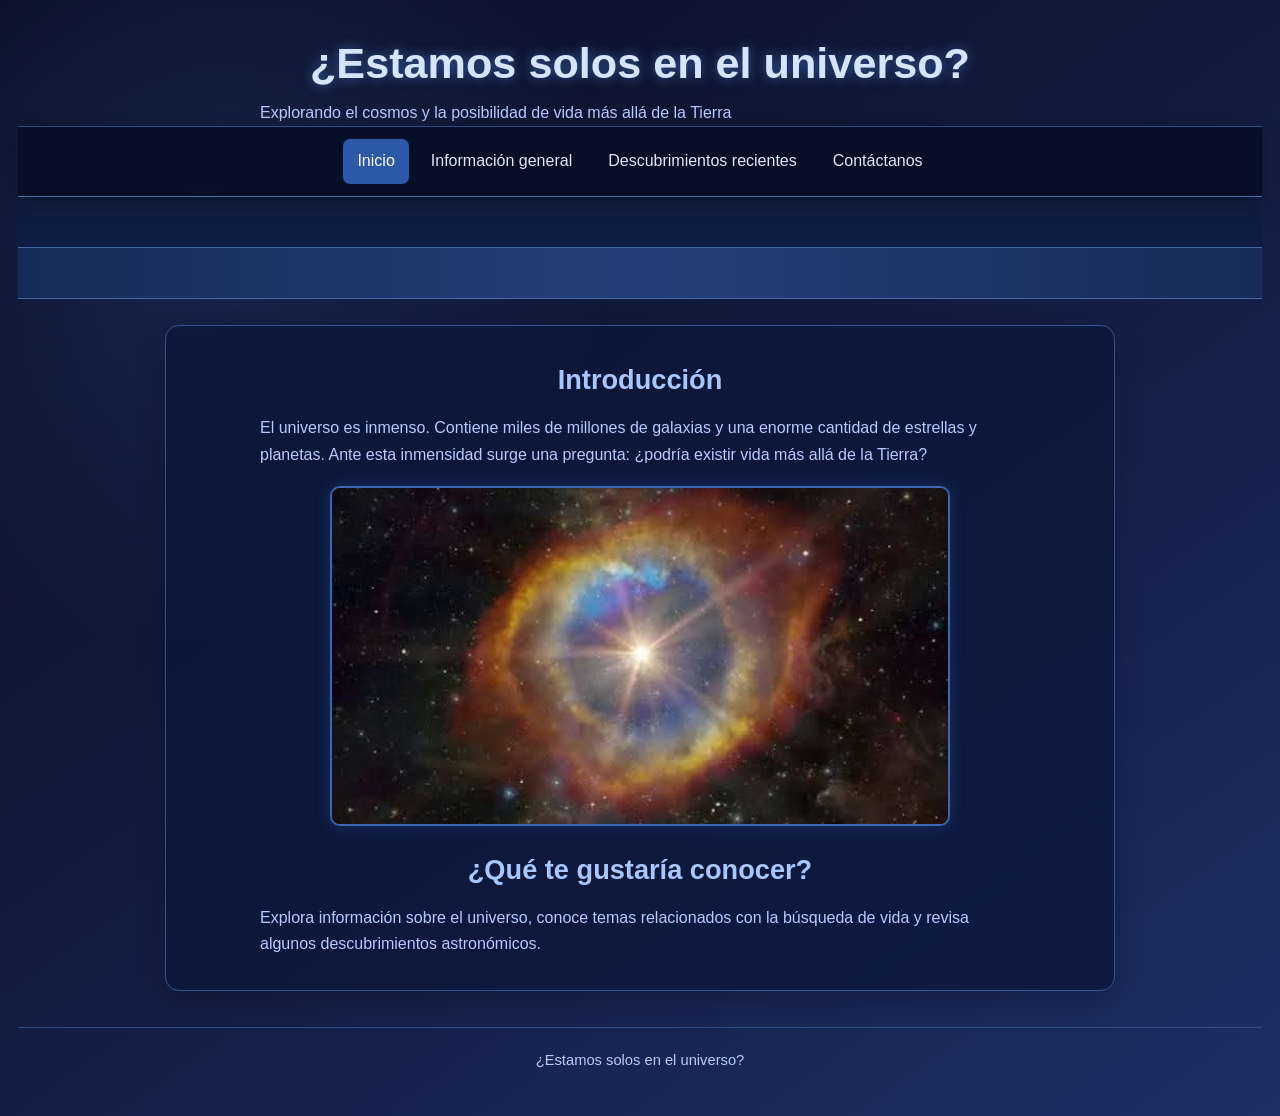
<file: index.html>
<!DOCTYPE html>
<html lang="es">
<head>
  <meta charset="UTF-8">
  <meta name="viewport" content="width=device-width, initial-scale=1.0">
  <meta name="description" content="Un sitio educativo sobre el universo y la búsqueda de vida fuera de la Tierra.">
  <title>Inicio | ¿Estamos solos en el universo?</title>
  <link rel="stylesheet" href="estilos.css">
</head>
<body>
  <header class="encabezado">
    <h1>¿Estamos solos en el universo?</h1>
    <p>Explorando el cosmos y la posibilidad de vida más allá de la Tierra</p>

  <nav class="menu" aria-label="Navegación principal">
    <a href="index.html" aria-current="page">Inicio</a>
    <a href="general.html">Información general</a>
    <a href="descubrimientos.html">Descubrimientos recientes</a>
    <a href="contacto.html">Contáctanos</a>
  </nav>
<div class="marquee">
    <span>🌌 BIENVENIDOS A EL UNIVERSO 🚀 DESCUBRE LOS MISTERIOS DEL ESPACIO ✨</span>
</div>
<div class="marquee marquee-secundaria">
    <span>✨ MIRA HACIA LAS ESTRELLAS • CADA DESCUBRIMIENTO ABRE UNA NUEVA PREGUNTA</span>
</div>
  <main class="contenedor">
    <section class="panel">
      <h2>Introducción</h2>
      <p>El universo es inmenso. Contiene miles de millones de galaxias y una enorme cantidad de estrellas y planetas. Ante esta inmensidad surge una pregunta: ¿podría existir vida más allá de la Tierra?</p>
      <img class="imagen-principal" src="universo.jpg" alt="Vista del espacio con estrellas y galaxias">
      <h2>¿Qué te gustaría conocer?</h2>
      <p>Explora información sobre el universo, conoce temas relacionados con la búsqueda de vida y revisa algunos descubrimientos astronómicos.</p>
</section>
  </main>

  <footer><p>¿Estamos solos en el universo?</p></footer>
</body>
</html>
</file>
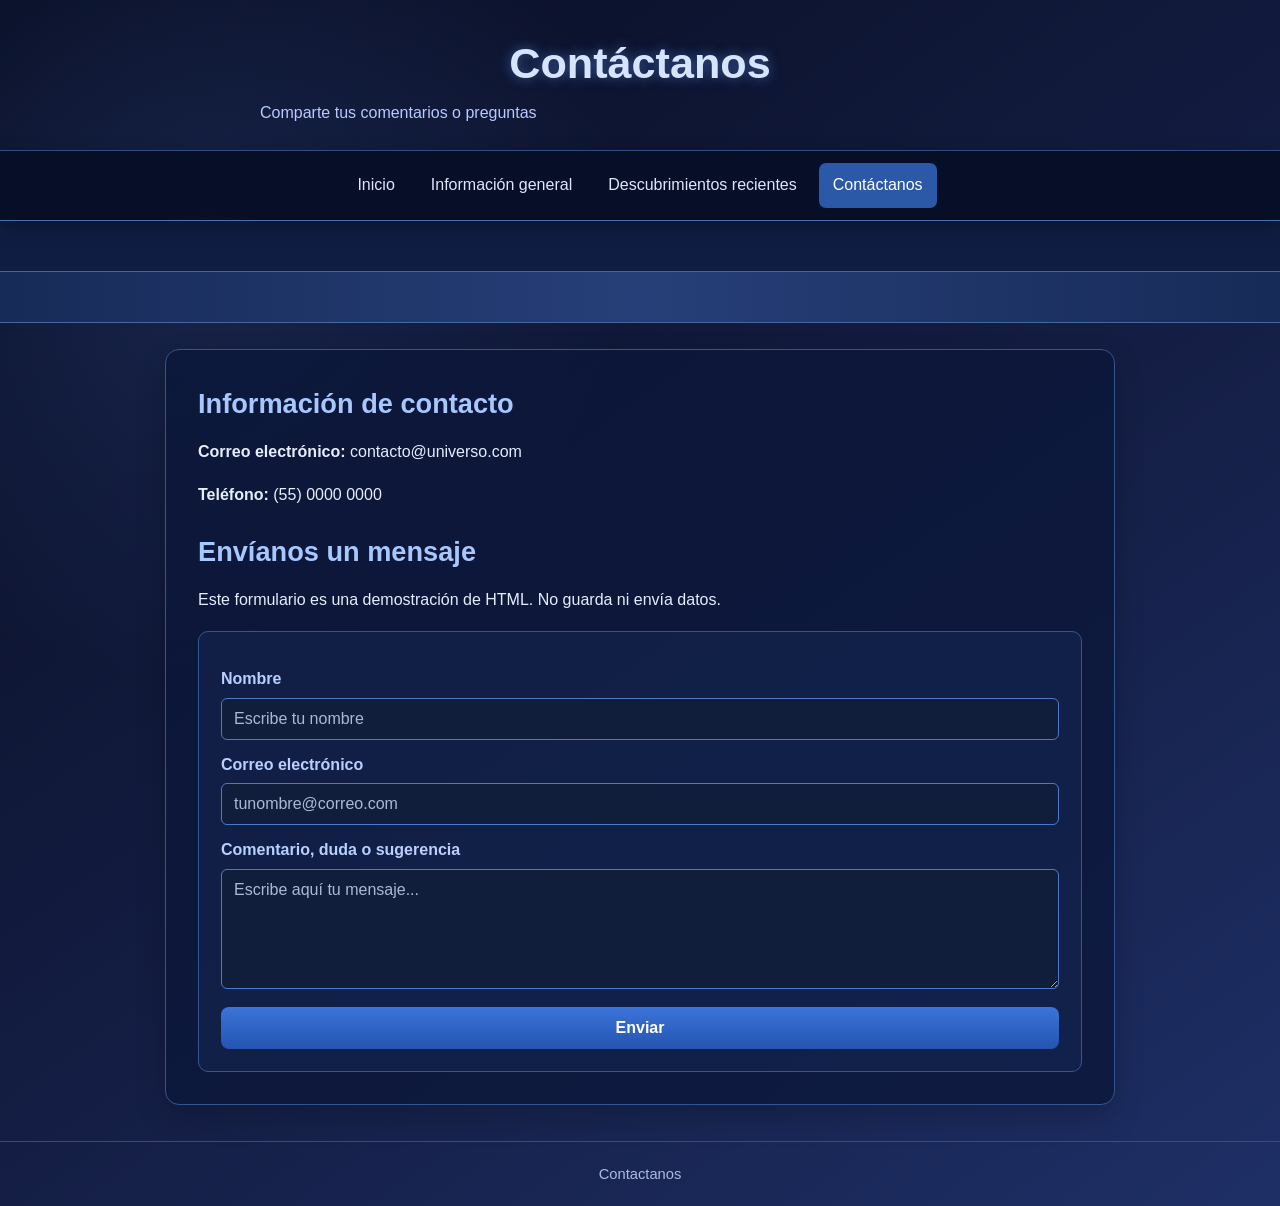
<file: contacto.html>
<!DOCTYPE html>
<html lang="es">
<head>
  <meta charset="UTF-8">
  <meta name="viewport" content="width=device-width, initial-scale=1.0">
  <meta name="description" content="Formulario demostrativo para comentarios y preguntas sobre el universo.">
  <title>Contáctanos | El universo</title>
  <link rel="stylesheet" href="estilos.css">
</head>
<body>
  <header class="encabezado">
    <h1>Contáctanos</h1>
    <p>Comparte tus comentarios o preguntas</p>
  </header>

  <nav class="menu" aria-label="Navegación principal">
    <a href="index.html">Inicio</a>
    <a href="general.html">Información general</a>
    <a href="descubrimientos.html">Descubrimientos recientes</a>
    <a href="contacto.html" aria-current="page">Contáctanos</a>
  </nav>
<div class="marquee">
    <span>🌌 BIENVENIDOS A EL UNIVERSO 🚀 DESCUBRE LOS MISTERIOS DEL ESPACIO ✨</span>
</div>
<div class="marquee marquee-secundaria">
    <span>💫 ¿TIENES CURIOSIDAD POR EL UNIVERSO? COMPARTE TUS PREGUNTAS</span>
</div>
  <main class="contenedor">
<section class="panel">
      <h2>Información de contacto</h2>
      <p><strong>Correo electrónico:</strong> contacto@universo.com</p>
      <p><strong>Teléfono:</strong> (55) 0000 0000</p>

      <h2>Envíanos un mensaje</h2>
      <p>Este formulario es una demostración de HTML. No guarda ni envía datos.</p>

      <form action="#" method="get" onsubmit="event.preventDefault(); alert('Formulario de demostración: los datos no se enviaron ni se guardaron.');">
        <label for="nombre">Nombre</label>
        <input type="text" id="nombre" name="nombre" placeholder="Escribe tu nombre" required>

        <label for="correo">Correo electrónico</label>
        <input type="email" id="correo" name="correo" placeholder="tunombre@correo.com" required>

        <label for="comentario">Comentario, duda o sugerencia</label>
        <textarea id="comentario" name="comentario" rows="5" placeholder="Escribe aquí tu mensaje..." required></textarea>

        <button class="btn" type="submit">Enviar</button>
      </form>
</section>
  </main>

  <footer><p>Contactanos</p></footer>
</body>
</html>
</file>
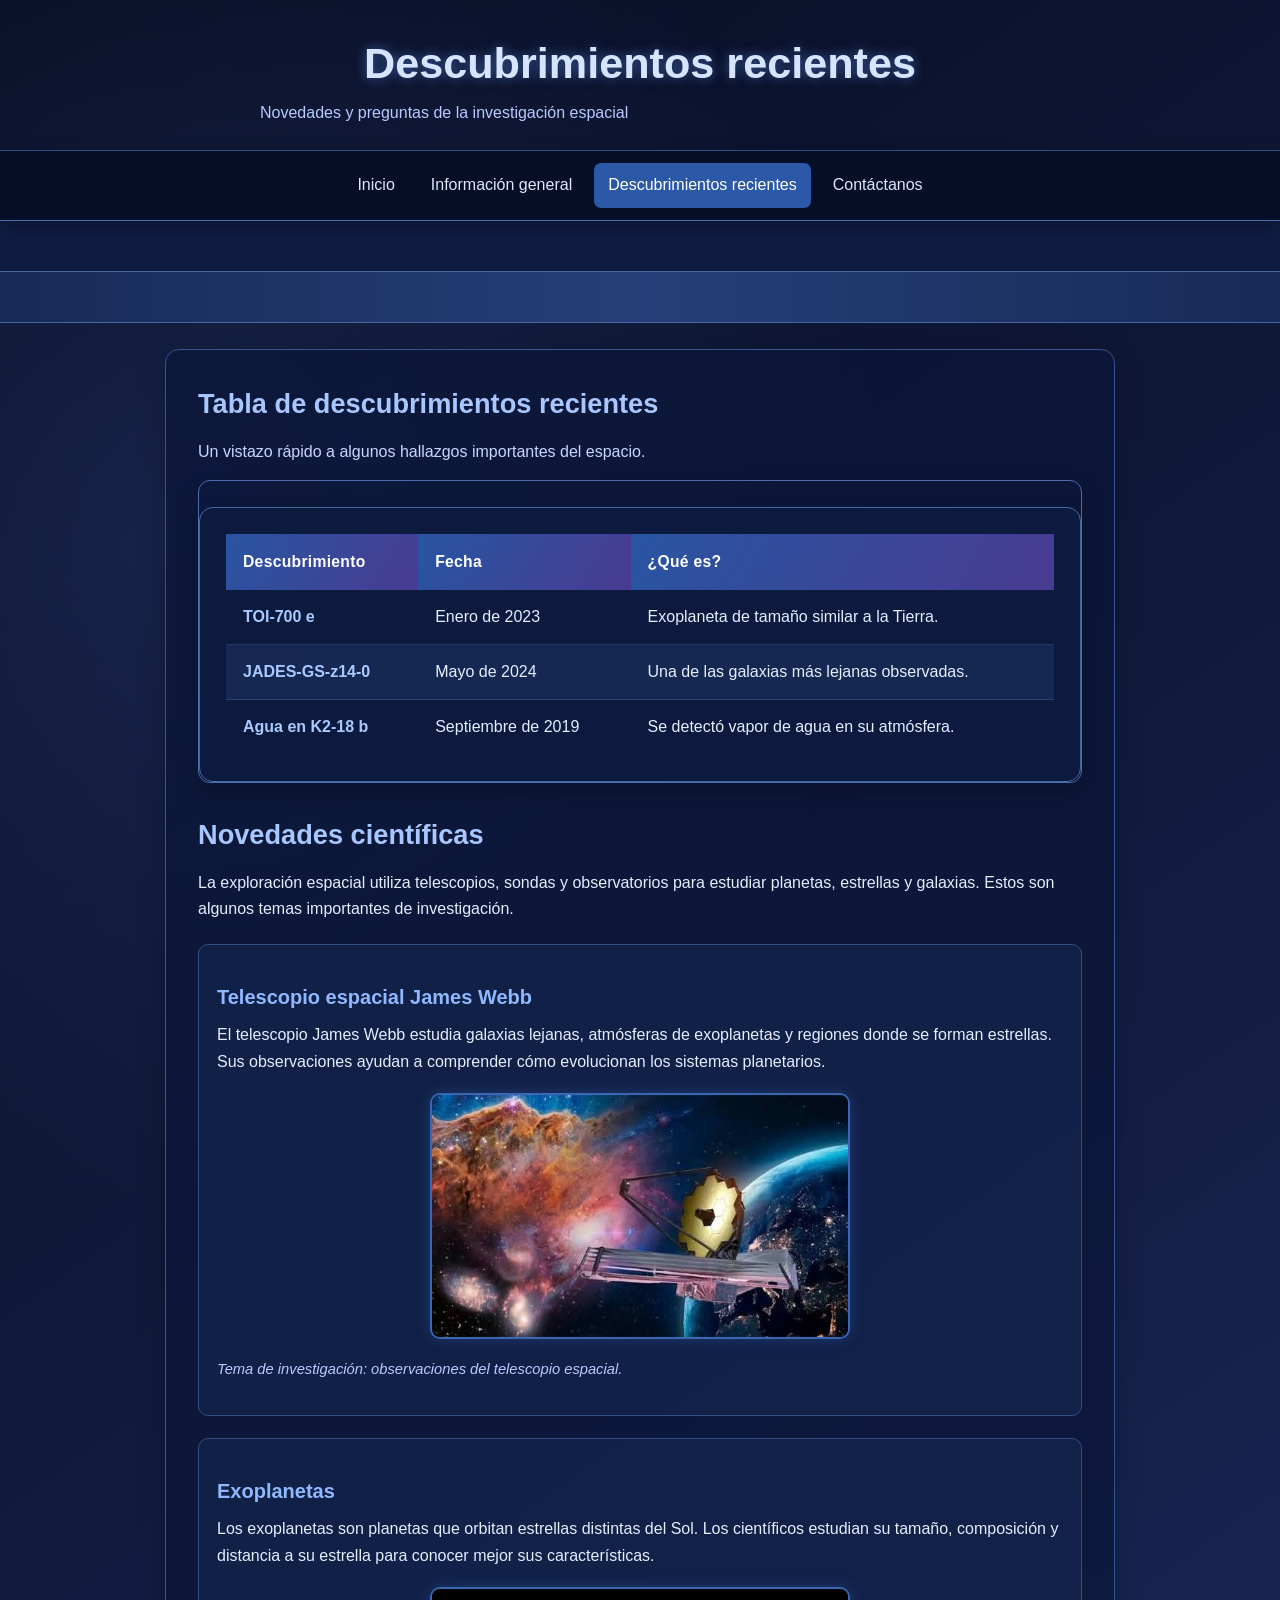
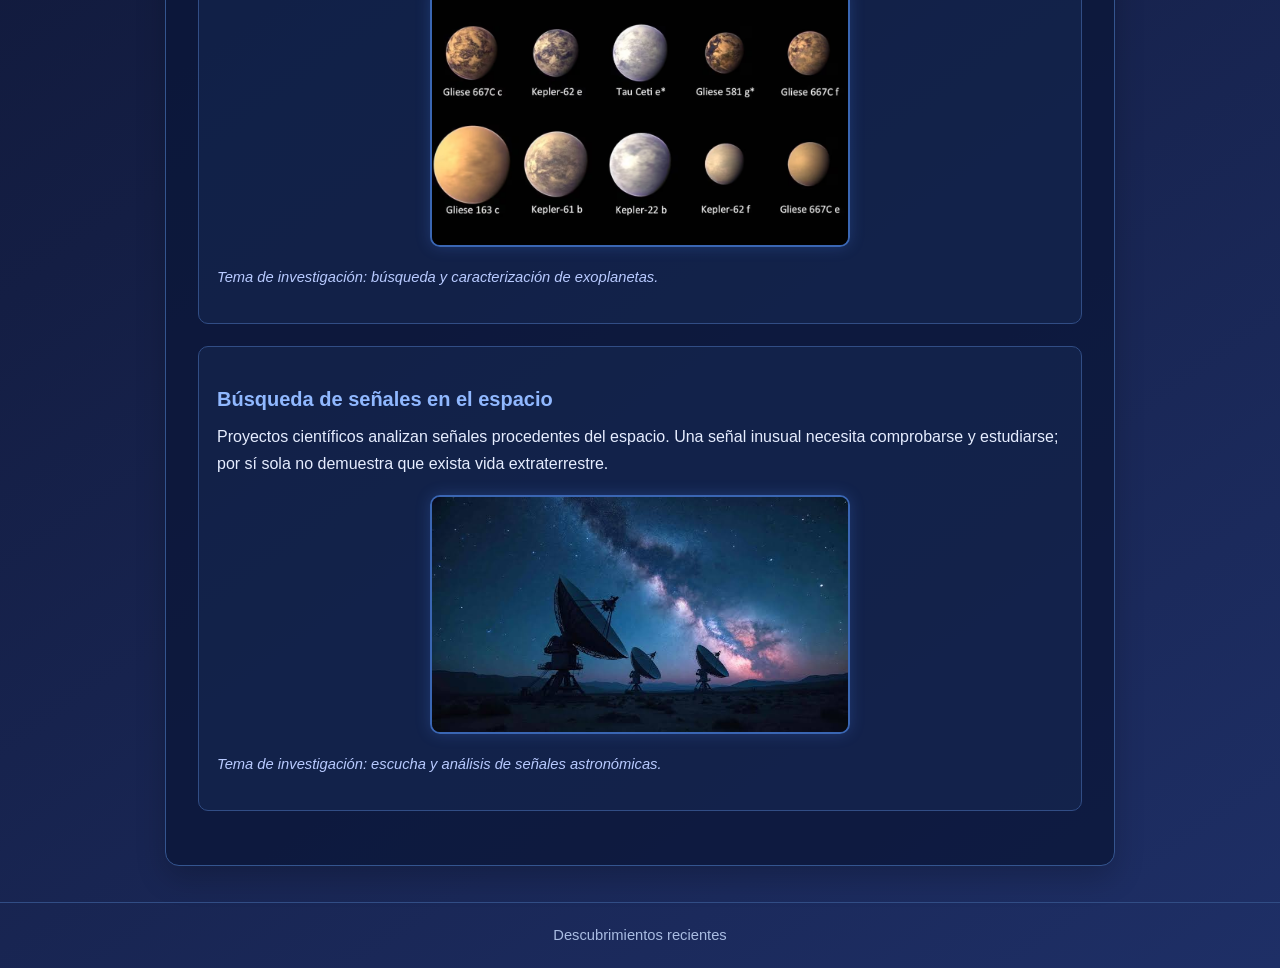
<file: descubrimientos.html>
<!DOCTYPE html>
<html lang="es">
<head>
  <meta charset="UTF-8">
  <meta name="viewport" content="width=device-width, initial-scale=1.0">
  <meta name="description" content="Temas y avances científicos relacionados con la exploración espacial.">
  <title>Descubrimientos recientes | El universo</title>
  <link rel="stylesheet" href="estilos.css">
</head>
<body>
  <header class="encabezado">
    <h1>Descubrimientos recientes</h1>
    <p>Novedades y preguntas de la investigación espacial</p>
  </header>

  <nav class="menu" aria-label="Navegación principal">
    <a href="index.html">Inicio</a>
    <a href="general.html">Información general</a>
    <a href="descubrimientos.html" aria-current="page">Descubrimientos recientes</a>
    <a href="contacto.html">Contáctanos</a>
  </nav>
<div class="marquee">
    <span>🌌 BIENVENIDOS A EL UNIVERSO 🚀 DESCUBRE LOS MISTERIOS DEL ESPACIO ✨</span>
</div>
<div class="marquee marquee-secundaria">
    <span>🔭 EXPLORACIÓN ESPACIAL • NUEVOS HALLAZGOS • FECHAS QUE MARCAN LA HISTORIA</span>
</div>
  <main class="contenedor">
<section class="panel">
      <h2>Tabla de descubrimientos recientes</h2>
      <p class="intro-tabla">Un vistazo rápido a algunos hallazgos importantes del espacio.</p>
      <div class="tabla-contenedor">
        <table class="tabla-descubrimientos">
          <thead>
            <tr>
              <th>Descubrimiento</th>
              <th>Fecha</th>
              <th>¿Qué es?</th>
            </tr>
          </thead>
          <tbody>
            <tr>
              <td>TOI-700 e</td>
              <td>Enero de 2023</td>
              <td>Exoplaneta de tamaño similar a la Tierra.</td>
            </tr>
            <tr>
              <td>JADES-GS-z14-0</td>
              <td>Mayo de 2024</td>
              <td>Una de las galaxias más lejanas observadas.</td>
            </tr>
            <tr>
              <td>Agua en K2-18 b</td>
              <td>Septiembre de 2019</td>
              <td>Se detectó vapor de agua en su atmósfera.</td>
            </tr>
          </tbody>
        </table>
      </div>

      <h2>Novedades científicas</h2>
      <p>La exploración espacial utiliza telescopios, sondas y observatorios para estudiar planetas, estrellas y galaxias. Estos son algunos temas importantes de investigación.</p>

      <article class="entrada-noticia">
        <h3>Telescopio espacial James Webb</h3>
        <p>El telescopio James Webb estudia galaxias lejanas, atmósferas de exoplanetas y regiones donde se forman estrellas. Sus observaciones ayudan a comprender cómo evolucionan los sistemas planetarios.</p>
        <img src="telescopio.jpg" alt="Telescopio espacial observando el universo">
        <p class="nota">Tema de investigación: observaciones del telescopio espacial.</p>
      </article>

      <article class="entrada-noticia">
        <h3>Exoplanetas</h3>
        <p>Los exoplanetas son planetas que orbitan estrellas distintas del Sol. Los científicos estudian su tamaño, composición y distancia a su estrella para conocer mejor sus características.</p>
        <img src="exoplaneta.jpg" alt="Ilustración de un planeta fuera del sistema solar">
        <p class="nota">Tema de investigación: búsqueda y caracterización de exoplanetas.</p>
      </article>

      <article class="entrada-noticia">
        <h3>Búsqueda de señales en el espacio</h3>
        <p>Proyectos científicos analizan señales procedentes del espacio. Una señal inusual necesita comprobarse y estudiarse; por sí sola no demuestra que exista vida extraterrestre.</p>
        <img src="senales.jpg" alt="Radiotelescopio apuntando hacia el cielo nocturno">
        <p class="nota">Tema de investigación: escucha y análisis de señales astronómicas.</p>
      </article>
</section>
  </main>

  <footer><p>Descubrimientos recientes</p></footer>
</body>
</html>
</file>
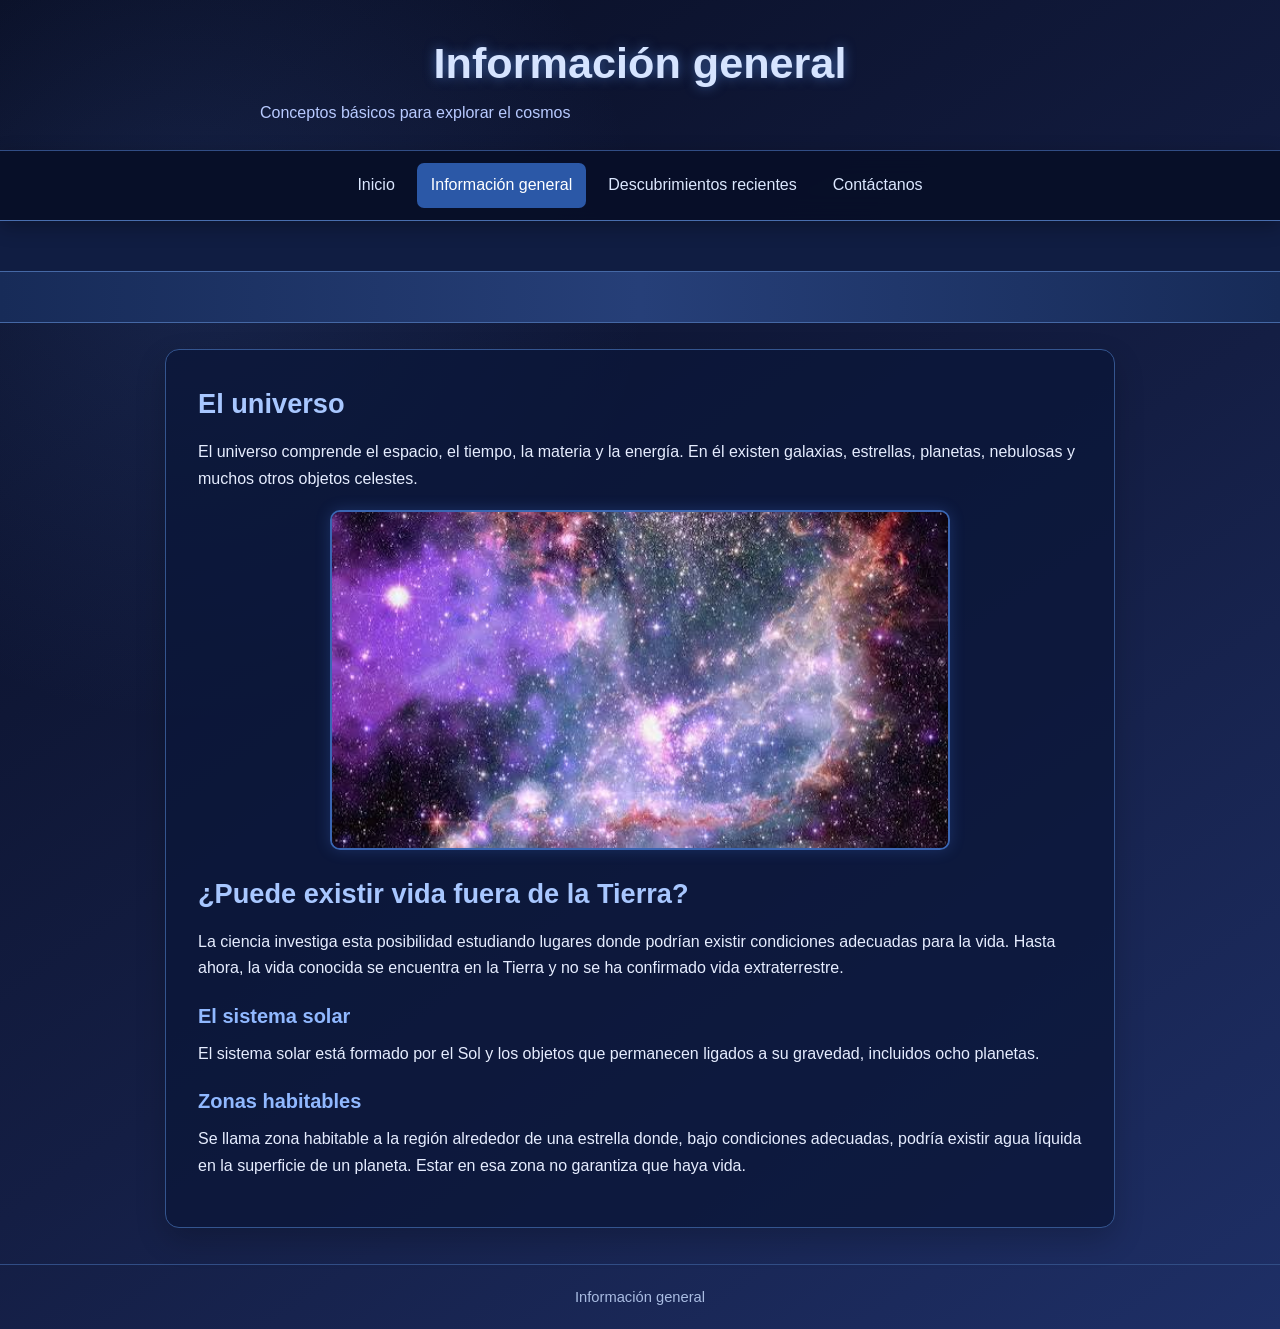
<file: general.html>
<!DOCTYPE html>
<html lang="es">
<head>
  <meta charset="UTF-8">
  <meta name="viewport" content="width=device-width, initial-scale=1.0">
  <meta name="description" content="Información introductoria sobre el universo y la posibilidad de vida extraterrestre.">
  <title>Información general | El universo</title>
  <link rel="stylesheet" href="estilos.css">
</head>
<body>
  <header class="encabezado">
    <h1>Información general</h1>
    <p>Conceptos básicos para explorar el cosmos</p>
  </header>

  <nav class="menu" aria-label="Navegación principal">
    <a href="index.html">Inicio</a>
    <a href="general.html" aria-current="page">Información general</a>
    <a href="descubrimientos.html">Descubrimientos recientes</a>
    <a href="contacto.html">Contáctanos</a>
  </nav>
<div class="marquee">
    <span>🌌 BIENVENIDOS A EL UNIVERSO 🚀 DESCUBRE LOS MISTERIOS DEL ESPACIO ✨</span>
</div>
<div class="marquee marquee-secundaria">
    <span>🪐 GALAXIAS • ESTRELLAS • PLANETAS • LOS SECRETOS DEL COSMOS</span>
</div>
  <main class="contenedor">
<section class="panel">
      <h2>El universo</h2>
      <p>El universo comprende el espacio, el tiempo, la materia y la energía. En él existen galaxias, estrellas, planetas, nebulosas y muchos otros objetos celestes.</p>
      <img class="imagen-principal" src="galaxia.jpg" alt="Galaxia en el espacio">

      <h2>¿Puede existir vida fuera de la Tierra?</h2>
      <p>La ciencia investiga esta posibilidad estudiando lugares donde podrían existir condiciones adecuadas para la vida. Hasta ahora, la vida conocida se encuentra en la Tierra y no se ha confirmado vida extraterrestre.</p>

      <h3>El sistema solar</h3>
      <p>El sistema solar está formado por el Sol y los objetos que permanecen ligados a su gravedad, incluidos ocho planetas.</p>

      <h3>Zonas habitables</h3>
      <p>Se llama zona habitable a la región alrededor de una estrella donde, bajo condiciones adecuadas, podría existir agua líquida en la superficie de un planeta. Estar en esa zona no garantiza que haya vida.</p>
</section>
  </main>

  <footer><p>Información general</p></footer>
</body>
</html>
</file>
<file: estilos.css>
* {
  margin: 0;
  padding: 0;
  box-sizing: border-box;
  font-family: "Segoe UI", Arial, sans-serif;
}

html {
  scroll-behavior: smooth;
  scroll-padding-top: 90px;
}

body {
  min-height: 100vh;
  line-height: 1.65;
  color: #e6edff;
  background:
    radial-gradient(circle at 15% 20%, rgba(72, 112, 200, .18), transparent 30%),
    linear-gradient(145deg, #080d22, #141e44 55%, #1e2f66);
}

.encabezado {
  text-align: center;
  padding: clamp(24px, 4vw, 38px) 18px 24px;
}

.encabezado h1 {
  color: #d6e4ff;
  font-size: clamp(1.65rem, 4vw, 2.7rem);
  line-height: 1.2;
  margin-bottom: 10px;
  text-shadow: 0 0 12px rgba(100, 160, 255, .5);
}

.encabezado p {
  color: #b8caff;
  max-width: 760px;
  margin: 0 auto;
}


.menu {
  position: sticky;
  top: 0;
  z-index: 1000;
  display: flex;
  justify-content: center;
  align-items: center;
  flex-wrap: wrap;
  gap: 8px;
  padding: 12px 14px;
  background: rgba(8, 15, 40, .96);
  border-top: 1px solid #314d85;
  border-bottom: 1px solid #496eae;
  box-shadow: 0 6px 18px rgba(0, 0, 0, .28);
  backdrop-filter: blur(12px);
}

.menu a {
  color: #dce8ff;
  text-decoration: none;
  padding: 9px 14px;
  border-radius: 7px;
  white-space: nowrap;
  transition: background .2s ease, color .2s ease;
}

.menu a:hover,
.menu a:focus-visible,
.menu a[aria-current="page"] {
  background: #2b58a7;
  color: #fff;
  outline: none;
}

.contenedor {
  width: min(100% - 32px, 950px);
  margin: 26px auto;
}

.panel {
  padding: clamp(18px, 4vw, 32px);
  background: rgba(11, 23, 57, .78);
  border: 1px solid #34558f;
  border-radius: 14px;
  box-shadow: 0 12px 30px rgba(0, 0, 0, .2);
  overflow-wrap: anywhere;
}

h2 {
  color: #a8c7ff;
  font-size: clamp(1.35rem, 3vw, 1.7rem);
  margin: 22px 0 12px;
}

h2:first-child { margin-top: 0; }

h3 {
  color: #90b8ff;
  font-size: clamp(1.12rem, 2.5vw, 1.25rem);
  margin: 18px 0 8px;
}

p {
  margin-bottom: 16px;
  text-align: left;
}

img {
  display: block;
  max-width: 100%;
  height: auto;
  margin: 18px auto;
  border: 2px solid #3a66b3;
  border-radius: 10px;
  box-shadow: 0 0 15px rgba(80, 140, 255, .22);
}

.imagen-principal {
  width: min(100%, 620px);
  max-height: 340px;
  object-fit: cover;
}

.entrada-noticia {
  margin: 22px 0;
  padding: clamp(14px, 3vw, 18px);
  border: 1px solid #314d85;
  border-radius: 10px;
  background: rgba(28, 48, 93, .38);
}

.entrada-noticia img {
  width: min(100%, 420px);
  max-height: 260px;
  object-fit: cover;
}

.nota {
  color: #b8caff;
  font-size: .92rem;
  font-style: italic;
}

form {
  margin-top: 18px;
  padding: clamp(14px, 3vw, 22px);
  border: 1px solid #34558f;
  border-radius: 10px;
  background: rgba(26, 48, 96, .35);
}

label {
  display: block;
  margin: 12px 0 5px;
  color: #b8d0ff;
  font-weight: 600;
}

input[type="text"],
input[type="email"],
textarea {
  display: block;
  width: 100%;
  padding: 11px 12px;
  border: 1px solid #4a7acc;
  border-radius: 6px;
  background: #101e3c;
  color: #e6edff;
  font-size: 1rem;
}

input::placeholder,
textarea::placeholder { color: #aab9d7; }

input:focus,
textarea:focus {
  outline: 2px solid #70a0ff;
  outline-offset: 2px;
}

textarea {
  min-height: 120px;
  resize: vertical;
}

form button {
  margin-top: 18px;
  width: 100%;
  padding: 12px 18px;
  border: 0;
  border-radius: 8px;
  background: linear-gradient(#3b74d9, #2554b0);
  color: #fff;
  font-size: 1rem;
  font-weight: 600;
  cursor: pointer;
}

form button:hover {
  background: linear-gradient(#4a84e9, #2d60c4);
}

footer {
  padding: 20px 16px;
  margin-top: 36px;
  border-top: 1px solid #314d85;
  color: #a9bce2;
  text-align: center;
  font-size: .92rem;
}

footer p { text-align: center; margin: 0; }

/* TABLET Y CELULAR */
@media (max-width: 700px) {
  html { scroll-padding-top: 76px; }

  .encabezado {
    padding: 23px 14px 18px;
  }

  .menu {
    flex-wrap: nowrap;
    justify-content: flex-start;
    overflow-x: auto;
    overflow-y: hidden;
    padding: 9px 10px;
    gap: 6px;
    scrollbar-width: thin;
    -webkit-overflow-scrolling: touch;
  }

  .menu a {
    flex: 0 0 auto;
    padding: 9px 12px;
    font-size: .92rem;
  }

  .contenedor {
    width: calc(100% - 22px);
    margin: 16px auto;
  }

  .panel { padding: 17px; }
  .entrada-noticia { margin: 18px 0; }
  img { margin: 15px auto; }
}

@media (max-width: 380px) {
  .encabezado h1 { font-size: 1.55rem; }
  .encabezado p { font-size: .92rem; }
  .menu a { font-size: .86rem; padding: 8px 10px; }
  .panel { padding: 14px; }
}
.marquee {
    width: 100%;
    overflow: hidden;
    white-space: nowrap;
    background: #101d42;
    color: #8fc5ff;
    padding: 12px 0;
}

.marquee span {
    display: inline-block;
    padding-left: 100%;
    animation: mover 20s linear infinite;
}

@keyframes mover {
    from {
        transform: translateX(-100%);
    }
    to {
        transform: translateX(100vw);
    }
}

/* Segunda marquesina temática */
.marquee-secundaria {
  background: linear-gradient(90deg, #172b58, #263f78, #172b58);
  color: #d4e5ff;
  border-top: 1px solid #4568a5;
  border-bottom: 1px solid #4568a5;
}

.marquee-secundaria span {
  animation: mover-secundaria 28s linear infinite;
  font-weight: 600;
  letter-spacing: .4px;
}

@keyframes mover-secundaria {
  from { transform: translateX(-100%); }
  to { transform: translateX(100vw); }
}

/* Tabla avanzada de descubrimientos */
.tabla-descubrimientos {
  width: min(100% - 32px, 950px);
  margin: 26px auto 0;
  padding: clamp(16px, 3vw, 26px);
  background: rgba(11, 23, 57, .86);
  border: 1px solid #4568a5;
  border-radius: 14px;
  box-shadow: 0 12px 28px rgba(0, 0, 0, .22);
}

.tabla-descubrimientos h2 {
  margin-top: 0;
}

.tabla-scroll {
  width: 100%;
  overflow-x: auto;
  border-radius: 9px;
  border: 1px solid #4568a5;
}

.tabla-avanzada {
  width: 100%;
  min-width: 570px;
  border-collapse: collapse;
  background: rgba(16, 30, 65, .85);
  text-align: left;
}

.tabla-avanzada th,
.tabla-avanzada td {
  padding: 14px 16px;
  border-bottom: 1px solid rgba(112, 155, 225, .28);
}

.tabla-avanzada th {
  color: #f0f5ff;
  background: linear-gradient(90deg, #315da7, #25477f);
  font-weight: 700;
  letter-spacing: .3px;
}

.tabla-avanzada tbody tr:nth-child(even) {
  background: rgba(73, 111, 177, .16);
}

.tabla-avanzada tbody tr:hover {
  background: rgba(75, 130, 220, .25);
  transition: background .2s ease;
}

.tabla-avanzada td:first-child {
  color: #b8d3ff;
  font-weight: 600;
}

@media (max-width: 700px) {
  .tabla-descubrimientos {
    width: calc(100% - 22px);
    margin-top: 16px;
  }
  .tabla-avanzada th,
  .tabla-avanzada td {
    padding: 11px 12px;
    font-size: .92rem;
  }
}

/* TABLA AVANZADA DE DESCUBRIMIENTOS */
.intro-tabla {
  color: #c6d8ff;
  margin-bottom: 12px;
}

.tabla-contenedor {
  width: 100%;
  overflow-x: auto;
  margin: 14px 0 30px;
  border: 1px solid #496eae;
  border-radius: 12px;
  box-shadow: 0 10px 24px rgba(0, 0, 0, .25);
  scrollbar-width: thin;
  scrollbar-color: #6395e8 #101e3c;
}

.tabla-descubrimientos {
  width: 100%;
  min-width: 590px;
  border-collapse: separate;
  border-spacing: 0;
  background: rgba(12, 27, 63, .88);
  text-align: left;
}

.tabla-descubrimientos th {
  padding: 15px 17px;
  color: #fff;
  background: linear-gradient(120deg, #2855a2, #493b91);
  font-size: .98rem;
  letter-spacing: .3px;
}

.tabla-descubrimientos td {
  padding: 14px 17px;
  color: #e6edff;
  border-bottom: 1px solid rgba(112, 153, 220, .22);
}

.tabla-descubrimientos tbody tr:nth-child(even) {
  background: rgba(74, 112, 180, .16);
}

.tabla-descubrimientos tbody tr:hover {
  background: rgba(76, 130, 220, .28);
  transition: background .2s ease;
}

.tabla-descubrimientos tbody tr:last-child td {
  border-bottom: 0;
}

.tabla-descubrimientos td:first-child {
  color: #a9c9ff;
  font-weight: 700;
}

@media (max-width: 700px) {
  .tabla-contenedor { margin-bottom: 24px; }
  .tabla-descubrimientos th,
  .tabla-descubrimientos td { padding: 12px 14px; }
}
</file>
